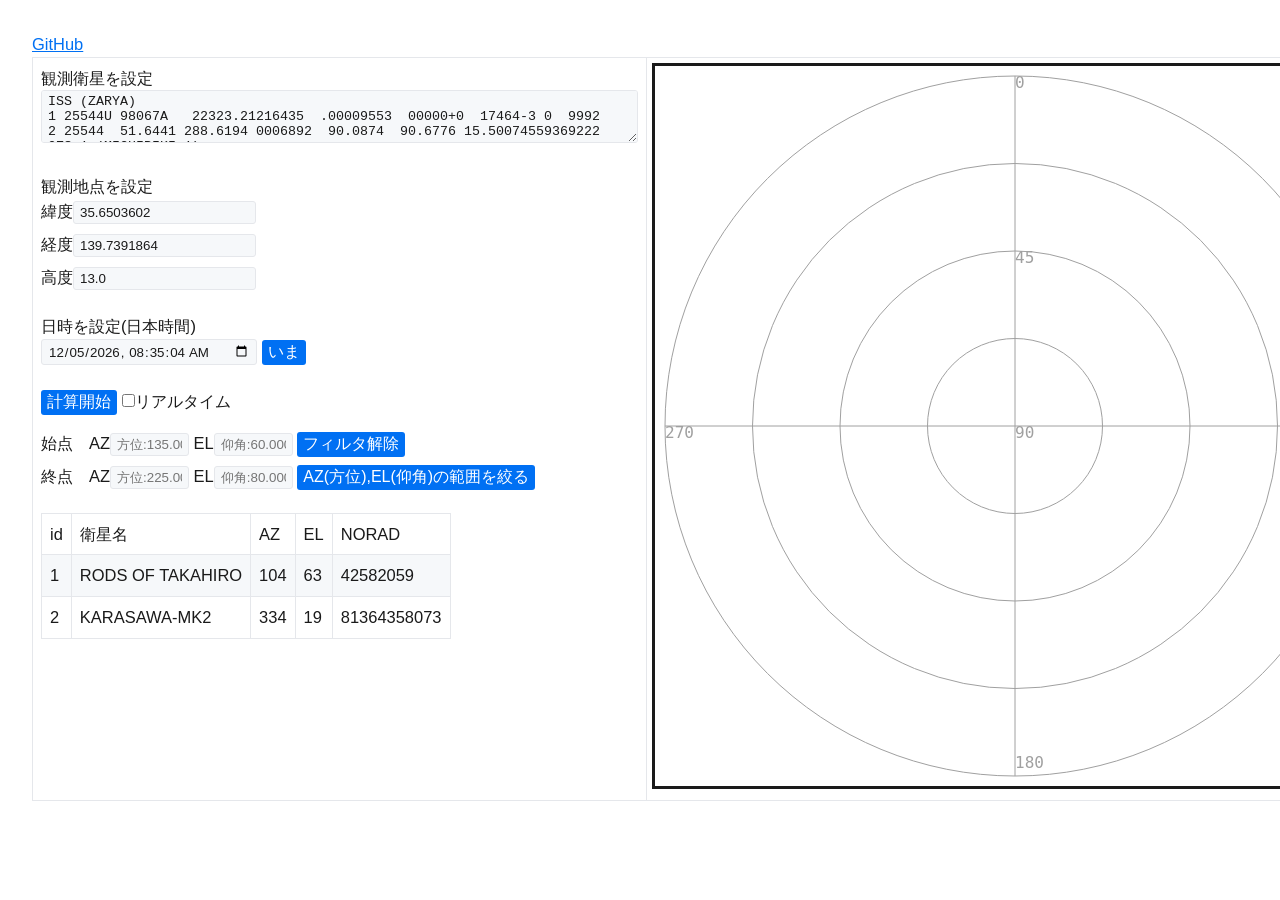
<file: index.html>
<!DOCTYPE html>
<html>
<head>
 <meta charset="utf-8">
 <meta name="viewport" content="width=device-width">

 <script src="orb.v2.js"></script>


 <title>Visible Sat Drawing</title>

<link rel="stylesheet" href="new.css">


</head>

<body onScroll="anko.style.height=window.scrollY+'px';">
<a href="https://github.com/SUGAWA-Seimei/visible_sat_drawing">GitHub</a>
<table width=100%>
<tr><td  style="vertical-align: top;">
<p>観測衛星を設定<br>
<textarea type="text" id="inputFormTLE" name="inputFormTLE" placeholder="TLE" cols=71 rows=3>ISS (ZARYA)             
1 25544U 98067A   22323.21216435  .00009553  00000+0  17464-3 0  9992
2 25544  51.6441 288.6194 0006892  90.0874  90.6776 15.50074559369222
QZS-1 (MICHIBIKI-1)     
1 37158U 10045A   22325.79895323 -.00000035  00000+0  00000+0 0  9991
2 37158  42.5012 131.2182 0751114 270.3296  84.7797  1.00269066 44646
QZS-2 (MICHIBIKI-2)     
1 42738U 17028A   22327.67927899 -.00000181  00000+0  00000+0 0  9994
2 42738  41.5111 261.9150 0762258 269.1648 275.1631  1.00292476 20096
QZS-3 (MICHIBIKI-3)     
1 42917U 17048A   22328.13035583 -.00000326  00000+0  00000+0 0  9998
2 42917   0.0599 154.1879 0001352  96.1642 346.6991  1.00274480 19321
QZS-4 (MICHIBIKI-4)     
1 42965U 17062A   22327.55605508 -.00000300  00000+0  00000+0 0  9994
2 42965  40.7285   0.0789 0750627 270.9519 129.5702  1.00262255 18769
QZS-1R                  
1 49336U 21096A   22327.66014052 -.00000189  00000+0  00000+0 0  9990
2 49336  34.7830  99.3342 0750353 270.6674  65.7678  1.00269286  3968
BSAT-4B                 
1 46112U 20056A   22322.53357223 -.00000333  00000+0  00000+0 0  9996
2 46112   0.0642 111.1824 0002335  70.7946 177.5438  1.00270697  8287
HIMAWARI-9              
1 41836U 16064A   22322.86852486 -.00000257  00000+0  00000+0 0  9990
2 41836   0.0207 135.5949 0000967 103.5794 272.1371  1.00268219 22095
WNISAT 1R               
1 42835U 17042L   22323.05415988  .00001256  00000+0  12831-3 0  9999
2 42835  97.4011 168.3702 0012286 202.2235 157.8454 14.92175641291161</textarea>
</p>

<p>観測地点を設定<br>
緯度<input type="text" id="inputFormLat" name="inputFormLat" placeholder="緯度:90.0000" value="35.6503602"><br>

経度<input type="text" id="inputFormLon" name="inputFormLon" placeholder="経度:180.0000" value="139.7391864"><br>

高度<input type="text" id="inputFormHgt" name="inputFormHgt" placeholder="高度:m" value="13.0"><br>

</p>

<p>日時を設定(日本時間)<br>

<input type="datetime-local" id="inputFormCenter" name="inputFormCenter" placeholder="時間:yyyy-mm-ddThh:mm:ss"  step="1">
<button type="button" onclick="set_time();">いま</button>
</p>

<p>
<button type="button" onclick="calcBtn()">計算開始</button> <input type="checkbox" id="realtime" name =realtime>リアルタイム
</p>

<p>
始点　AZ<input type="text" id="startAz" name="startAz" placeholder="方位:135.000" size=7>
EL<input type="text" id="startEl" name="startEl" placeholder="仰角:60.000" size=7>
<button type="button" onclick="clear_filter();">フィルタ解除</button><br>
終点　AZ<input type="text" id="stopAz" name="stopAz" placeholder="方位:225.000" size=7>
EL<input type="text" id="stopEl" name="stopEl" placeholder="仰角:80.000" size=7>
<button type="button" onclick="filter_az_el();">AZ(方位),EL(仰角)の範囲を絞る</button><br>
</p>

<table id="result_display">
<tr><td>id</td><td>衛星名</td><td>AZ</td><td>EL</td><td>NORAD</td></tr>
<tr><td>1</td><td>RODS OF TAKAHIRO</td><td>104</td><td>63</td><td>42582059</td></tr>
<tr><td>2</td><td>KARASAWA-MK2</td><td>334</td><td>19</td><td>81364358073</td></tr>
</table>
</td><td  style="vertical-align: top;">
<div id="anko"></div>
<canvas id="board" width="800" height="800" style="outline:solid;"></canvas>
</td></tr></table>


<script>
var satList = [];
var orbData = [[]];
var context;
var radius = 350;
var yohaku = 10;
var canvas_drag = false;

var sentaku_tle = -1;
var azel_filterling= false;

context = board.getContext('2d');
board.width = (radius + yohaku)*2;
board.height = (radius + yohaku)*2;
draw_result();
set_time();

board.onmousedown = function(event) { 

	xx = event.clientX - board.getBoundingClientRect().left;
	yy = event.clientY - board.getBoundingClientRect().top;

	tmp = Math.atan2(xx - radius - yohaku ,radius + yohaku - yy);
	if(tmp<0){tmp = tmp+2 * Math.PI;}
	startAz.value = Math.floor( tmp / Math.PI*180*1000)/1000;

	tmp = Math.sqrt((xx - radius - yohaku)*(xx - radius - yohaku)+(yy - radius - yohaku)*(yy - radius - yohaku));
	if(tmp>radius){tmp = radius;}
	startEl.value = Math.floor((radius-tmp)/radius*90*1000)/1000;

	function onMouseMove(event) {
		xx = event.clientX - board.getBoundingClientRect().left;
		yy = event.clientY - board.getBoundingClientRect().top;

		tmp = Math.atan2(xx - radius - yohaku ,radius + yohaku - yy);
		if(tmp<0){tmp = tmp+2 * Math.PI;}
		stopAz.value = Math.floor( tmp / Math.PI*180*1000)/1000;

		tmp = Math.sqrt((xx - radius - yohaku)*(xx - radius - yohaku)+(yy - radius - yohaku)*(yy - radius - yohaku));
		if(tmp>radius){tmp = radius;}
		stopEl.value = Math.floor((radius-tmp)/radius*90*1000)/1000;
		
		draw_result(true);
	}

	document.addEventListener('mousemove', onMouseMove);

	board.onmouseup = function() {
		document.removeEventListener('mousemove', onMouseMove);
	};

	board.onmouseleave = function() {
		document.removeEventListener('mousemove', onMouseMove);
	};
};

function set_time(){
	var date = new Date();
	date.setHours(date.getHours() + 9);
	//console.log(date.toISOString().slice(0,19));
	document.getElementById('inputFormCenter').value =date.toISOString().slice(0,19);
	//console.log(document.getElementById('inputFormCenter').value);
	//document.getElementById('inputFormCenter').value = date.getFullYear()+('0'+(date.getMonth() + 1)).slice(-2)+('0'+date.getDate()).slice(-2)+('0'+date.getHours()).slice(-2)+('0'+date.getMinutes()).slice(-2)+('0'+date.getSeconds()).slice(-2);
}

function filter_az_el(){

	if(satList.length==0) return false;

	azel_filterling =true;

	var startaz = Number(startAz.value);
	var startel = Number(startEl.value);
	var stopaz = Number(stopAz.value);
	var stopel = Number(stopEl.value);

	sentaku_tle = -1;

	startAz.value=startaz;
	startEl.value=startel;
	stopAz.value=stopaz;
	stopEl.value=stopel;

	if(startaz>stopaz){tmp = startaz;startaz = stopaz;stopaz = tmp;}
	if(startel>stopel){tmp = startel;startel = stopel;stopel = tmp;}

	if(startaz + 180 < stopaz){tmp = true;}
	else {tmp=false;}


	for(var i=0;i<satList.length;i++){
		if(satList[i].result && (startaz <= satList[i].az && satList[i].az <= stopaz)^tmp && startel <= satList[i].el && satList[i].el <= stopel){
			satList[i].showInList = true;
		}else{
			satList[i].showInList = false;
		}
	}

	draw_result();
	show_result();
}
function clear_filter(){

	if(satList.length==0) return false;

	azel_filterling =false;

	for(var i=0;i<satList.length;i++){
		if(satList[i].result){
			satList[i].showInList = true;
		}
	}

	draw_result();
	show_result();
}


function calcBtn(){

	satList = [];
	orbData = [];
	sentaku_tle = -1;

	let inputFormTLE = document.getElementById("inputFormTLE").value;
	let inputFormLat = document.getElementById("inputFormLat");
	let inputFormLon = document.getElementById("inputFormLon");
	let inputFormHgt = document.getElementById("inputFormHgt");
	let inputFormCenter = document.getElementById("inputFormCenter");

	let inLat = Number(inputFormLat.value);
	let inLon = Number(inputFormLon.value);
	let inHgt = Number(inputFormHgt.value);
	let inSrt = inputFormCenter.value;

	//方位、高度の計算
	var your_location = {
		"latitude": 35.6503602,
		"longitude": 139.7391864,
		"altitude": 0
	}

	your_location.latitude = inLat;
	your_location.longitude = inLon;
	your_location.altitude = inHgt;
	//console.log(your_location.latitude);
	//console.log(your_location.longitude);
	//console.log(your_location.altitude);

	//console.log("TLE: \n" +inputFormTLE);
	//console.log("Lat: " + inLat);
	//console.log("Lon: " + inLon);
	//console.log("Height: " + inHgt);
	//console.log("Start: " + inSrt);

	var date = new Date();

	//日付変換：JSTからUTCへ
	//yyyymmddhhmmssを全て秒へその後９時間（32,400秒）を引いて戻す


	var jyear = Number(inSrt.substr(0, 4));
	var jmonth = Number(inSrt.substr(5, 2));
	jmonth--;
	var jday = Number(inSrt.substr(8, 2));
	var jhour = Number(inSrt.substr(11, 2));
	var jmin = Number(inSrt.substr(14, 2));
	var jsec = Number(inSrt.substr(17));
	var jstCnt = new Date(jyear, jmonth, jday, jhour, jmin, jsec);
	jstSrt = new Date(jstCnt.getTime() - 150 * 1000);
	//console.log(jstSrt);


	var jstStp = new Date(jstSrt.getTime() + 300 * 1000);
	//console.log(jstStp);


	var diff = jstStp.getTime() - jstSrt.getTime();
	var diffSecond = diff / 1000;
	//console.log(diffSecond);
	let defaultSatName;

	let tle1st;
	let tle2nd;

	var tle_length = 165;
	let tle_count = Math.floor(inputFormTLE.length / tle_length);

	var orbcalcresultValue = "";
	for (var i = 0; i < tle_count; i++) {

		var ii = i * (tle_length);

		satList[i] = {
			id: i,
			satName: "",
			az: 0,
			el: 90,
			norad: 11111,
			result: false,
			showInList: false,
			start: -1,
			stop: diffSecond
		};

		satList[i].satName = inputFormTLE.substring(ii, ii + 24).replace(/ /g, "");

		tle1st = inputFormTLE.substring(ii + 25, ii + 95);
		tle2nd = inputFormTLE.substring(ii + 95, ii + 164);

		if(tle1st.substr( 0, 2 )!="1 " || tle2nd.substr( 0, 2 )!="2 "){
			alert("" + i + "番目のTLE("+(i*3)+"行目？)がおかしいので中断します。");
			return false;
		}


		satList[i].norad = Number(tle1st.substring(2, 7));


		//console.log("1st_line: " + tle1st);
		//console.log("2nd_line: " + tle2nd);

		//ここからorb2jsを使用した衛星位置計算///////////////////////////////////////

		//二行軌道要素から人工衛星の位置
		var tle = {
			first_line: "1 25544U 98067A   15012.59173611  .00014829  00000-0  23845-3 0  7179",
			second_line: "2 25544 051.6466 140.7335 0006107 243.2909 291.5211 15.53213268923827"
		} 
		tle.first_line = tle1st;
		tle.second_line = tle2nd;

		var satellite = new Orb.SGP4(tle);
		var xyz = satellite.xyz(jstSrt); // equatorial rectangular coordinates (x, y, z ,xdot, ydot, zdot)
		var latlng = satellite.latlng(jstSrt); // geographic spherical coordinates(latitude, longitude, altitude, velocity)


		var observe_satellite = new Orb.Observation({
			"observer": your_location,
			"target": satellite
		});
		var horizontal = observe_satellite.azel(jstSrt); // horizontal coordinates(azimuth, elevation)
		var azimuth = horizontal.azimuth;
		var elevation = horizontal.elevation;
		var distance = horizontal.distance;
		//console.log(azimuth);
		//console.log(elevation);
		//console.log(distance);


		//5分間の衛星位置をリストアップ
		orbData[i] = [];
		ii = 0;
		t_cnt = diffSecond / 2;
		ref_el = -1;
		for (var ts = 0; ts <= diffSecond; ts += 5) {
			var dateLoop = new Date(jstSrt);
			dateLoop.setSeconds(dateLoop.getSeconds() + ts);
			//var xyzLoop = satellite.xyz(dateLoop); 
			//var latlngLoop = satellite.latlng(dateLoop);

			var horizontalLoop = observe_satellite.azel(dateLoop);
			var azimuthLoop = horizontalLoop.azimuth;
			var elevationLoop = horizontalLoop.elevation;
			//var distanceLoop = horizontalLoop.distance;

			if (ts <= t_cnt && ref_el < 0 && 0 <= elevationLoop) {
				satList[i].start = ii;
			}
			if (ts == t_cnt) {
				satList[i].az = Math.floor(azimuthLoop * 1000) / 1000;
				satList[i].el = Math.floor(elevationLoop * 1000) / 1000;
				if (elevationLoop > 0){
					satList[i].result = true;
					satList[i].showInList = true;
				}
			}
			if (ts >= t_cnt && elevationLoop >= 0 && satList[i].stop + 2 > ii) {
				satList[i].stop = ii;
			}
			orbData[i][ii] = {
				az: azimuthLoop,
				el: elevationLoop
			}
		
			ii++;
			ref_el = elevationLoop;
		};
		if (satList[i].start == satList[i].stop){satList[i].result = false;satList[i].showInList = false;}
	
	}
	
	if(azel_filterling){
		filter_az_el();
	}else{
		draw_result();
	}
	show_result();

if(realtime.checked){setTimeout(function(){set_time();calcBtn();},1000);}
}


function draw_selection(){

	var startaz = Number(startAz.value);
	var startel = Number(startEl.value);
	var stopaz = Number(stopAz.value);
	var stopel = Number(stopEl.value);
	var tmp;

	if(startaz == startAz.value && startel == startEl.value && stopaz == stopAz.value && stopel == stopEl.value){
		
		if(startaz + 180 < stopaz){tmp = true;}
		else if(startaz < stopaz){tmp=false;}
		else if(startaz - 180 < stopaz){tmp=true;}
		else {tmp = false;}
		
		context.fillStyle = "rgb(200,255,200)";
		context.beginPath();
		context.arc(yohaku + radius, yohaku + radius, radius * (90-startel)/90,(startaz-90)/180 * Math.PI, (stopaz-90)/180 * Math.PI,tmp);
		
		//context.lineTo( stopaz/180 * Math.PI);
		context.arc(yohaku + radius, yohaku + radius, radius * (90-stopel)/90,(stopaz-90)/180 * Math.PI,(startaz-90)/180 * Math.PI,!tmp);
		context.closePath();
		context.fill();		
	};	

}

function draw_result(sele = false) {
	//背景をきれいに
	context.fillStyle = "hsl(50,100%,100%)";
	context.fillRect(0, 0, board.width, board.height);

	//選択範囲
	if(azel_filterling || sele){draw_selection();}

	//等仰角線の丸
	context.strokeStyle = "rgb(160,160,160)";
	context.beginPath();
	context.arc(yohaku + radius, yohaku + radius, radius, 0, 2 * Math.PI);
	context.stroke();
	context.beginPath();
	context.arc(yohaku + radius, yohaku + radius, radius * 3 / 4, 0, 2 * Math.PI);
	context.stroke();
	context.beginPath();
	context.arc(yohaku + radius, yohaku + radius, radius * 2 / 4, 0, 2 * Math.PI);
	context.stroke();
	context.beginPath();
	context.arc(yohaku + radius, yohaku + radius, radius * 1 / 4, 0, 2 * Math.PI);
	context.stroke();

	//十字
	context.beginPath();
	context.moveTo(yohaku + 0, yohaku + radius);
	context.lineTo(yohaku + radius * 2, yohaku + radius);
	context.stroke();
	context.beginPath();
	context.moveTo(yohaku + radius, yohaku + 0);
	context.lineTo(yohaku + radius, yohaku + radius * 2);
	context.stroke();

	//方位や仰角のラベル
	context.fillStyle = "rgb(160,160,160)";
	context.textBaseline = "top";
	context.font = "16px monospace";
	context.fillText(0, yohaku + radius, yohaku + 0);
	context.fillText(45, yohaku + radius, yohaku + radius / 2);
	context.fillText(90, yohaku + radius, yohaku + radius);
	context.fillText(90, yohaku + radius * 2 - 20, yohaku + radius);
	context.fillText(180, yohaku + radius, yohaku + radius * 2 - 20);
	context.fillText(270, yohaku +0, yohaku + radius);

	

	var t_cnt= Math.floor(orbData[0].length/2);
	for (var i = 0; i < satList.length; i++) {
		if (satList[i].result) {
			dr = orbData[satList[i].id];
			context.strokeStyle = "rgb(0,0,255)";
			context.lineWidth = 1;
			context.beginPath();
			context.moveTo(yohaku + radius * (1 + Math.sin(dr[satList[i].start].az / 180 * Math.PI) * (90 - dr[satList[i].start].el) / 90),yohaku +  radius * (1 - Math.cos(dr[satList[i].start].az / 180 * Math.PI) * (90 - dr[satList[i].start].el) / 90));

			for (var ii = satList[i].start + 1; ii <= satList[i].stop; ii++) {
				context.lineTo(yohaku +radius * (1 + Math.sin(dr[ii].az / 180 * Math.PI) * (90 - dr[ii].el) / 90), yohaku + radius * (1 - Math.cos(dr[ii].az / 180 * Math.PI) * (90 - dr[ii].el) / 90));
			}

			context.stroke();
			context.beginPath();
			context.arc(yohaku + radius * (1 + Math.sin(dr[t_cnt].az / 180 * Math.PI) * (90 - dr[t_cnt].el) / 90), yohaku + radius * (1 - Math.cos(dr[t_cnt].az / 180 * Math.PI) * (90 - dr[t_cnt].el) / 90), 2, 0, 2 * Math.PI);
			context.stroke();
		}
	}

	if (0 <= sentaku_tle && orbData.length) {
		i = sentaku_tle;
		if (satList[i].result) {
			dr = orbData[satList[i].id];
			context.strokeStyle = "rgb(255,0,0)";
			context.lineWidth = 1;
			context.beginPath();
			context.moveTo(yohaku + radius * (1 + Math.sin(dr[satList[i].start].az / 180 * Math.PI) * (90 - dr[satList[i].start].el) / 90),yohaku +  radius * (1 - Math.cos(dr[satList[i].start].az / 180 * Math.PI) * (90 - dr[satList[i].start].el) / 90));

			for (var ii = satList[i].start + 1; ii <= satList[i].stop; ii++) {
				context.lineTo(yohaku + radius * (1 + Math.sin(dr[ii].az / 180 * Math.PI) * (90 - dr[ii].el) / 90), yohaku + radius * (1 - Math.cos(dr[ii].az / 180 * Math.PI) * (90 - dr[ii].el) / 90));
			}

			context.stroke();
			context.beginPath();
			context.arc(yohaku + radius * (1 + Math.sin(dr[t_cnt].az / 180 * Math.PI) * (90 - dr[t_cnt].el) / 90), yohaku + radius * (1 - Math.cos(dr[t_cnt].az / 180 * Math.PI) * (90 - dr[t_cnt].el) / 90), 2, 0, 2 * Math.PI);
			context.stroke();
		}
	}
}

function show_result(){
	result_display.innerHTML =""
	var roo = result_display.insertRow();
	c = roo.insertCell();
	c.innerHTML = "id　<a onClick='sat_sort(1,0);' href='#'>↑</a> <a onClick='sat_sort(1,1);' href='#'>↓</a>";
	c = roo.insertCell();
	c.innerHTML = "衛星名　<a onClick='sat_sort(2,0);' href='#1'>↑</a> <a onClick='sat_sort(2,1);' href='#'>↓</a>";
	c = roo.insertCell();
	c.innerHTML = "AZ　<a onClick='sat_sort(3,0);' href='#'>↑</a> <a onClick='sat_sort(3,1);' href='#'>↓</a>";
	c = roo.insertCell();
	c.innerHTML = "EL　<a onClick='sat_sort(4,0);' href='#'>↑</a> <a onClick='sat_sort(4,1);' href='#'>↓</a>";
	c = roo.insertCell();
	c.innerHTML = "NORAD ID　<a onClick='sat_sort(5,0);' href='#'>↑</a> <a onClick='sat_sort(5,1);' href='#'>↓</a>";

	for(var i = 0;i<satList.length;i++){
		if(satList[i].showInList){
			roo = result_display.insertRow();
			c = roo.insertCell();
			c.innerHTML = satList[i].id;
			if(sentaku_tle==i){c.style.outline = "solid";}
			c = roo.insertCell();
			c.innerHTML = satList[i].satName;
			c = roo.insertCell();
			c.innerHTML = satList[i].az;
			c = roo.insertCell();
			c.innerHTML = satList[i].el;
			c = roo.insertCell();
			c.innerHTML = satList[i].norad
			roo.onclick = addon_cast(i);
		}
	}
}

function addon_cast(a){
	return function(){
		if(sentaku_tle==a){
			sentaku_tle=-1;
		}else{
			sentaku_tle=a;
		};
		show_result();
		draw_result();
	}
}

function sat_sort(type,ud){


	if(type==1){
		satList.sort((a,b)=>{return a.id-b.id;});
	}
	if(type==2){
		satList.sort((a,b)=>{if(a.satName < b.satName){return -1;}else if(a.name > b.name){return 1}else{return 0;}});
	}
	if(type==3){
		satList.sort((a,b)=>{return a.az-b.az;});
	}
	if(type==4){
		satList.sort((a,b)=>{return a.el-b.el;});
	}
	if(type==5){
		satList.sort((a,b)=>{return a.norad-b.norad;});
	}
	
	if(ud==1){satList.reverse();}
	show_result();
}

</script>



</body>
</html>
</file>
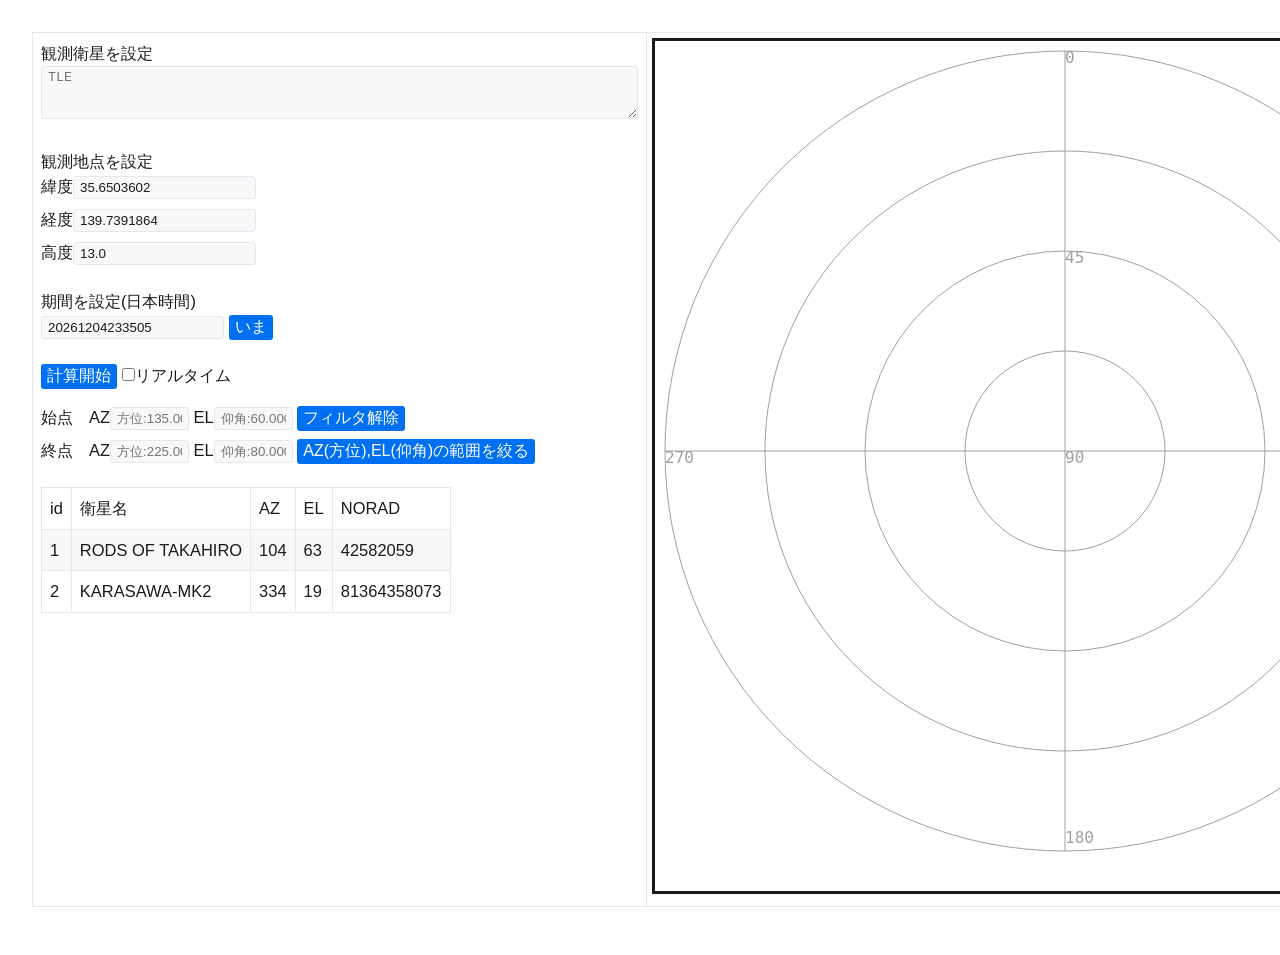
<file: visible_sat_drawing.html>
<!DOCTYPE html>
<html>
<head>
 <meta charset="utf-8">
 <meta name="viewport" content="width=device-width">

 <script src="orb.v2.js"></script>


 <title>自分の位置からのAZ,ELを描画</title>

<link rel="stylesheet" href="new.css">


</head>

<body onScroll="anko.style.height=window.scrollY+'px';">
<table width=100%>
<tr><td  style="vertical-align: top;">
<p>観測衛星を設定<br>
<textarea type="text" id="inputFormTLE" name="inputFormTLE" placeholder="TLE" cols=71 rows=3></textarea>
</p>

<p>観測地点を設定<br>
緯度<input type="text" id="inputFormLat" name="inputFormLat" placeholder="緯度:90.0000" value="35.6503602"><br>

経度<input type="text" id="inputFormLon" name="inputFormLon" placeholder="経度:180.0000" value="139.7391864"><br>

高度<input type="text" id="inputFormHgt" name="inputFormHgt" placeholder="高度:m" value="13.0"><br>

</p>

<p>期間を設定(日本時間)<br>

<input type="text" id="inputFormStart" name="inputFormStart" placeholder="時間:yyyymmddhhmmss">
<button type="button" onclick="set_time();">いま</button>
</p>

<p>
<button type="button" onclick="calcBtn()">計算開始</button> <input type="checkbox" id="realtime" name =realtime>リアルタイム
</p>

<p>
始点　AZ<input type="text" id="startAz" name="startAz" placeholder="方位:135.000" size=7>
EL<input type="text" id="startEl" name="startEl" placeholder="仰角:60.000" size=7>
<button type="button" onclick="clear_filter();">フィルタ解除</button><br>
終点　AZ<input type="text" id="stopAz" name="stopAz" placeholder="方位:225.000" size=7>
EL<input type="text" id="stopEl" name="stopEl" placeholder="仰角:80.000" size=7>
<button type="button" onclick="filter_az_el();">AZ(方位),EL(仰角)の範囲を絞る</button><br>
</p>

<table id="result_display">
<tr><td>id</td><td>衛星名</td><td>AZ</td><td>EL</td><td>NORAD</td></tr>
<tr><td>1</td><td>RODS OF TAKAHIRO</td><td>104</td><td>63</td><td>42582059</td></tr>
<tr><td>2</td><td>KARASAWA-MK2</td><td>334</td><td>19</td><td>81364358073</td></tr>
</table>
</td><td  style="vertical-align: top;">
<div id="anko"></div>
<canvas id="board" width="800" height="800" style="outline:solid;"></canvas>
</td></tr></table>


<script>
var satList = [];
var orbData = [[]];
var context;
var radius = 400;
var yohaku = 10;
var canvas_drag = false;

var sentaku_tle = -1;
var azel_filterling= false;

context = board.getContext('2d');
board.width = (radius + yohaku)*2;
board.height = (radius + yohaku)*2 + 30;
draw_result();
set_time();

board.onmousedown = function(event) { 

	xx = event.clientX - board.getBoundingClientRect().left;
	yy = event.clientY - board.getBoundingClientRect().top;

	tmp = Math.atan2(xx - radius - yohaku ,radius + yohaku - yy);
	if(tmp<0){tmp = tmp+2 * Math.PI;}
	startAz.value = Math.floor( tmp / Math.PI*180*1000)/1000;

	tmp = Math.sqrt((xx - radius - yohaku)*(xx - radius - yohaku)+(yy - radius - yohaku)*(yy - radius - yohaku));
	if(tmp>radius){tmp = radius;}
	startEl.value = Math.floor((radius-tmp)/radius*90*1000)/1000;

	function onMouseMove(event) {
		xx = event.clientX - board.getBoundingClientRect().left;
		yy = event.clientY - board.getBoundingClientRect().top;

		tmp = Math.atan2(xx - radius - yohaku ,radius + yohaku - yy);
		if(tmp<0){tmp = tmp+2 * Math.PI;}
		stopAz.value = Math.floor( tmp / Math.PI*180*1000)/1000;

		tmp = Math.sqrt((xx - radius - yohaku)*(xx - radius - yohaku)+(yy - radius - yohaku)*(yy - radius - yohaku));
		if(tmp>radius){tmp = radius;}
		stopEl.value = Math.floor((radius-tmp)/radius*90*1000)/1000;
		
		draw_result(true);
	}

	document.addEventListener('mousemove', onMouseMove);

	board.onmouseup = function() {
		document.removeEventListener('mousemove', onMouseMove);
	};

	board.onmouseleave = function() {
		document.removeEventListener('mousemove', onMouseMove);
	};
};

function set_time(){
	var date = new Date();
	document.getElementById('inputFormStart').value = date.getFullYear()+('0'+(date.getMonth() + 1)).slice(-2)+('0'+date.getDate()).slice(-2)+('0'+date.getHours()).slice(-2)+('0'+date.getMinutes()).slice(-2)+('0'+date.getSeconds()).slice(-2);
}

function filter_az_el(){

	if(satList.length==0) return false;

	azel_filterling =true;

	var startaz = Number(startAz.value);
	var startel = Number(startEl.value);
	var stopaz = Number(stopAz.value);
	var stopel = Number(stopEl.value);

	sentaku_tle = -1;

	startAz.value=startaz;
	startEl.value=startel;
	stopAz.value=stopaz;
	stopEl.value=stopel;

	if(startaz>stopaz){tmp = startaz;startaz = stopaz;stopaz = tmp;}
	if(startel>stopel){tmp = startel;startel = stopel;stopel = tmp;}

	if(startaz + 180 < stopaz){tmp = true;}
	else {tmp=false;}


	for(var i=0;i<satList.length;i++){
		if(satList[i].result && (startaz <= satList[i].az && satList[i].az <= stopaz)^tmp && startel <= satList[i].el && satList[i].el <= stopel){
			satList[i].showInList = true;
		}else{
			satList[i].showInList = false;
		}
	}

	draw_result();
	show_result();
}
function clear_filter(){

	if(satList.length==0) return false;

	azel_filterling =false;

	for(var i=0;i<satList.length;i++){
		if(satList[i].result){
			satList[i].showInList = true;
		}
	}

	draw_result();
	show_result();
}


function calcBtn() {
	satList = [];
	orbData = [];
	sentaku_tle = -1;

	let inputFormTLE = document.getElementById("inputFormTLE").value;
	let inputFormLat = document.getElementById("inputFormLat");
	let inputFormLon = document.getElementById("inputFormLon");
	let inputFormHgt = document.getElementById("inputFormHgt");
	let inputFormStart = document.getElementById("inputFormStart");

	let inLat = Number(inputFormLat.value);
	let inLon = Number(inputFormLon.value);
	let inHgt = Number(inputFormHgt.value);
	let inSrt = inputFormStart.value;

	//方位、高度の計算
	var your_location = {
		"latitude": 35.6503602,
		"longitude": 139.7391864,
		"altitude": 0
	}

	your_location.latitude = inLat;
	your_location.longitude = inLon;
	your_location.altitude = inHgt;
	//console.log(your_location.latitude);
	//console.log(your_location.longitude);
	//console.log(your_location.altitude);

	//console.log("TLE: \n" +inputFormTLE);
	//console.log("Lat: " + inLat);
	//console.log("Lon: " + inLon);
	//console.log("Height: " + inHgt);
	//console.log("Start: " + inSrt);

	var date = new Date();

	//日付変換：JSTからUTCへ
	//yyyymmddhhmmssを全て秒へその後９時間（32,400秒）を引いて戻す


	var jyear = Number(inSrt.substr(0, 4));
	var jmonth = Number(inSrt.substr(4, 2));
	jmonth--;
	var jday = Number(inSrt.substr(6, 2));
	var jhour = Number(inSrt.substr(8, 2));
	var jmin = Number(inSrt.substr(10, 2));
	var jsec = Number(inSrt.substr(12));
	var jstCnt = new Date(jyear, jmonth, jday, jhour, jmin, jsec);
	jstSrt = new Date(jstCnt.getTime() - 150 * 1000);
	//console.log(jstSrt);


	var jstStp = new Date(jstSrt.getTime() + 300 * 1000);
	//console.log(jstStp);


	var diff = jstStp.getTime() - jstSrt.getTime();
	var diffSecond = diff / 1000;
	//console.log(diffSecond);
	let defaultSatName;

	let tle1st;
	let tle2nd;

	var tle_length = 165;
	let tle_count = Math.floor(inputFormTLE.length / tle_length);

	var orbcalcresultValue = "";
	for (var i = 0; i < tle_count; i++) {

		var ii = i * (tle_length);

		satList[i] = {
			id: i,
			satName: "",
			az: 0,
			el: 90,
			norad: 11111,
			result: false,
			showInList: false,
			start: -1,
			stop: diffSecond
		};

		satList[i].satName = inputFormTLE.substring(ii, ii + 24).replace(/ /g, "");

		tle1st = inputFormTLE.substring(ii + 25, ii + 95);
		tle2nd = inputFormTLE.substring(ii + 95, ii + 164);

		if(tle1st.substr( 0, 2 )!="1 " || tle2nd.substr( 0, 2 )!="2 "){
			alert("" + i + "番目のTLE("+(i*3)+"行目？)がおかしいので中断します。");
			return false;
		}


		satList[i].norad = Number(tle1st.substring(2, 7));


		//console.log("1st_line: " + tle1st);
		//console.log("2nd_line: " + tle2nd);

		//ここからorb2jsを使用した衛星位置計算///////////////////////////////////////

		//二行軌道要素から人工衛星の位置
		var tle = {
			first_line: "1 25544U 98067A   15012.59173611  .00014829  00000-0  23845-3 0  7179",
			second_line: "2 25544 051.6466 140.7335 0006107 243.2909 291.5211 15.53213268923827"
		} 
		tle.first_line = tle1st;
		tle.second_line = tle2nd;

		var satellite = new Orb.SGP4(tle);
		var xyz = satellite.xyz(jstSrt); // equatorial rectangular coordinates (x, y, z ,xdot, ydot, zdot)
		var latlng = satellite.latlng(jstSrt); // geographic spherical coordinates(latitude, longitude, altitude, velocity)


		var observe_satellite = new Orb.Observation({
			"observer": your_location,
			"target": satellite
		});
		var horizontal = observe_satellite.azel(jstSrt); // horizontal coordinates(azimuth, elevation)
		var azimuth = horizontal.azimuth;
		var elevation = horizontal.elevation;
		var distance = horizontal.distance;
		//console.log(azimuth);
		//console.log(elevation);
		//console.log(distance);


		//5分間の衛星位置をリストアップ
		orbData[i] = [];
		ii = 0;
		t_cnt = diffSecond / 2;
		ref_el = -1;
		for (var ts = 0; ts <= diffSecond; ts += 5) {
			var dateLoop = new Date(jstSrt);
			dateLoop.setSeconds(dateLoop.getSeconds() + ts);
			//var xyzLoop = satellite.xyz(dateLoop); 
			//var latlngLoop = satellite.latlng(dateLoop);

			var horizontalLoop = observe_satellite.azel(dateLoop);
			var azimuthLoop = horizontalLoop.azimuth;
			var elevationLoop = horizontalLoop.elevation;
			//var distanceLoop = horizontalLoop.distance;

			if (ts <= t_cnt && ref_el < 0 && 0 <= elevationLoop) {
				satList[i].start = ii;
			}
			if (ts == t_cnt) {
				satList[i].az = Math.floor(azimuthLoop * 1000) / 1000;
				satList[i].el = Math.floor(elevationLoop * 1000) / 1000;
				if (elevationLoop > 0){
					satList[i].result = true;
					satList[i].showInList = true;
				}
			}
			if (ts >= t_cnt && elevationLoop >= 0 && satList[i].stop + 2 > ii) {
				satList[i].stop = ii;
			}
			orbData[i][ii] = {
				az: azimuthLoop,
				el: elevationLoop
			}
		
			ii++;
			ref_el = elevationLoop;
		};
		if (satList[i].start == satList[i].stop){satList[i].result = false;satList[i].showInList = false;}
	
	}
	
	if(azel_filterling){
		filter_az_el();
	}else{
		draw_result();
	}
	show_result();

if(realtime.checked){setTimeout(function(){set_time();calcBtn();},1000);}
}


function draw_selection(){

	var startaz = Number(startAz.value);
	var startel = Number(startEl.value);
	var stopaz = Number(stopAz.value);
	var stopel = Number(stopEl.value);
	var tmp;

	if(startaz == startAz.value && startel == startEl.value && stopaz == stopAz.value && stopel == stopEl.value){
		
		if(startaz + 180 < stopaz){tmp = true;}
		else if(startaz < stopaz){tmp=false;}
		else if(startaz - 180 < stopaz){tmp=true;}
		else {tmp = false;}
		
		context.fillStyle = "rgb(200,255,200)";
		context.beginPath();
		context.arc(yohaku + radius, yohaku + radius, radius * (90-startel)/90,(startaz-90)/180 * Math.PI, (stopaz-90)/180 * Math.PI,tmp);
		
		//context.lineTo( stopaz/180 * Math.PI);
		context.arc(yohaku + radius, yohaku + radius, radius * (90-stopel)/90,(stopaz-90)/180 * Math.PI,(startaz-90)/180 * Math.PI,!tmp);
		context.closePath();
		context.fill();		
	};	

}

function draw_result(sele = false) {
	//背景をきれいに
	context.fillStyle = "hsl(50,100%,100%)";
	context.fillRect(0, 0, board.width, board.height);

	//選択範囲
	if(azel_filterling || sele){draw_selection();}

	//等仰角線の丸
	context.strokeStyle = "rgb(160,160,160)";
	context.beginPath();
	context.arc(yohaku + radius, yohaku + radius, radius, 0, 2 * Math.PI);
	context.stroke();
	context.beginPath();
	context.arc(yohaku + radius, yohaku + radius, radius * 3 / 4, 0, 2 * Math.PI);
	context.stroke();
	context.beginPath();
	context.arc(yohaku + radius, yohaku + radius, radius * 2 / 4, 0, 2 * Math.PI);
	context.stroke();
	context.beginPath();
	context.arc(yohaku + radius, yohaku + radius, radius * 1 / 4, 0, 2 * Math.PI);
	context.stroke();

	//十字
	context.beginPath();
	context.moveTo(yohaku + 0, yohaku + radius);
	context.lineTo(yohaku + radius * 2, yohaku + radius);
	context.stroke();
	context.beginPath();
	context.moveTo(yohaku + radius, yohaku + 0);
	context.lineTo(yohaku + radius, yohaku + radius * 2);
	context.stroke();

	//方位や仰角のラベル
	context.fillStyle = "rgb(160,160,160)";
	context.textBaseline = "top";
	context.font = "16px monospace";
	context.fillText(0, yohaku + radius, yohaku + 0);
	context.fillText(45, yohaku + radius, yohaku + radius / 2);
	context.fillText(90, yohaku + radius, yohaku + radius);
	context.fillText(90, yohaku + radius * 2 - 20, yohaku + radius);
	context.fillText(180, yohaku + radius, yohaku + radius * 2 - 20);
	context.fillText(270, yohaku +0, yohaku + radius);

	

	var t_cnt= Math.floor(orbData[0].length/2);
	for (var i = 0; i < satList.length; i++) {
		if (satList[i].result) {
			dr = orbData[satList[i].id];
			context.strokeStyle = "rgb(0,0,255)";
			context.lineWidth = 1;
			context.beginPath();
			context.moveTo(yohaku + radius * (1 + Math.sin(dr[satList[i].start].az / 180 * Math.PI) * (90 - dr[satList[i].start].el) / 90),yohaku +  radius * (1 - Math.cos(dr[satList[i].start].az / 180 * Math.PI) * (90 - dr[satList[i].start].el) / 90));

			for (var ii = satList[i].start + 1; ii <= satList[i].stop; ii++) {
				context.lineTo(yohaku +radius * (1 + Math.sin(dr[ii].az / 180 * Math.PI) * (90 - dr[ii].el) / 90), yohaku + radius * (1 - Math.cos(dr[ii].az / 180 * Math.PI) * (90 - dr[ii].el) / 90));
			}

			context.stroke();
			context.beginPath();
			context.arc(yohaku + radius * (1 + Math.sin(dr[t_cnt].az / 180 * Math.PI) * (90 - dr[t_cnt].el) / 90), yohaku + radius * (1 - Math.cos(dr[t_cnt].az / 180 * Math.PI) * (90 - dr[t_cnt].el) / 90), 2, 0, 2 * Math.PI);
			context.stroke();
		}
	}

	if (0 <= sentaku_tle && orbData.length) {
		i = sentaku_tle;
		if (satList[i].result) {
			dr = orbData[satList[i].id];
			context.strokeStyle = "rgb(255,0,0)";
			context.lineWidth = 1;
			context.beginPath();
			context.moveTo(yohaku + radius * (1 + Math.sin(dr[satList[i].start].az / 180 * Math.PI) * (90 - dr[satList[i].start].el) / 90),yohaku +  radius * (1 - Math.cos(dr[satList[i].start].az / 180 * Math.PI) * (90 - dr[satList[i].start].el) / 90));

			for (var ii = satList[i].start + 1; ii <= satList[i].stop; ii++) {
				context.lineTo(yohaku + radius * (1 + Math.sin(dr[ii].az / 180 * Math.PI) * (90 - dr[ii].el) / 90), yohaku + radius * (1 - Math.cos(dr[ii].az / 180 * Math.PI) * (90 - dr[ii].el) / 90));
			}

			context.stroke();
			context.beginPath();
			context.arc(yohaku + radius * (1 + Math.sin(dr[t_cnt].az / 180 * Math.PI) * (90 - dr[t_cnt].el) / 90), yohaku + radius * (1 - Math.cos(dr[t_cnt].az / 180 * Math.PI) * (90 - dr[t_cnt].el) / 90), 2, 0, 2 * Math.PI);
			context.stroke();
		}
	}
}

function show_result(){
	result_display.innerHTML =""
	var roo = result_display.insertRow();
	c = roo.insertCell();
	c.innerHTML = "id　<a onClick='sat_sort(1,0);' href='#'>↑</a> <a onClick='sat_sort(1,1);' href='#'>↓</a>";
	c = roo.insertCell();
	c.innerHTML = "衛星名　<a onClick='sat_sort(2,0);' href='#1'>↑</a> <a onClick='sat_sort(2,1);' href='#'>↓</a>";
	c = roo.insertCell();
	c.innerHTML = "AZ　<a onClick='sat_sort(3,0);' href='#'>↑</a> <a onClick='sat_sort(3,1);' href='#'>↓</a>";
	c = roo.insertCell();
	c.innerHTML = "EL　<a onClick='sat_sort(4,0);' href='#'>↑</a> <a onClick='sat_sort(4,1);' href='#'>↓</a>";
	c = roo.insertCell();
	c.innerHTML = "NORAD ID　<a onClick='sat_sort(5,0);' href='#'>↑</a> <a onClick='sat_sort(5,1);' href='#'>↓</a>";

	for(var i = 0;i<satList.length;i++){
		if(satList[i].showInList){
			roo = result_display.insertRow();
			c = roo.insertCell();
			c.innerHTML = satList[i].id;
			if(sentaku_tle==i){c.style.outline = "solid";}
			c = roo.insertCell();
			c.innerHTML = satList[i].satName;
			c = roo.insertCell();
			c.innerHTML = satList[i].az;
			c = roo.insertCell();
			c.innerHTML = satList[i].el;
			c = roo.insertCell();
			c.innerHTML = satList[i].norad
			roo.onclick = addon_cast(i);
		}
	}
}

function addon_cast(a){
	return function(){
		if(sentaku_tle==a){
			sentaku_tle=-1;
		}else{
			sentaku_tle=a;
		};
		show_result();
		draw_result();
	}
}

function sat_sort(type,ud){


	if(type==1){
		satList.sort((a,b)=>{return a.id-b.id;});
	}
	if(type==2){
		satList.sort((a,b)=>{if(a.satName < b.satName){return -1;}else if(a.name > b.name){return 1}else{return 0;}});
	}
	if(type==3){
		satList.sort((a,b)=>{return a.az-b.az;});
	}
	if(type==4){
		satList.sort((a,b)=>{return a.el-b.el;});
	}
	if(type==5){
		satList.sort((a,b)=>{return a.norad-b.norad;});
	}
	
	if(ud==1){satList.reverse();}
	show_result();
}

</script>



</body>
</html>
</file>
<file: new.css>
:root {
	--nc-font-sans: 'Inter', -apple-system, BlinkMacSystemFont, 'Segoe UI', Roboto, Oxygen, Ubuntu, Cantarell, 'Open Sans', 'Helvetica Neue', sans-serif, "Apple Color Emoji", "Segoe UI Emoji", "Segoe UI Symbol";
	--nc-font-mono: Consolas, monaco, 'Ubuntu Mono', 'Liberation Mono', 'Courier New', Courier, monospace;

	/* Light theme */
	--nc-tx-1: #000000;
	--nc-tx-2: #1A1A1A;
	--nc-bg-1: #FFFFFF;
	--nc-bg-2: #F6F8FA;
	--nc-bg-3: #E5E7EB;
	--nc-lk-1: #0070F3;
	--nc-lk-2: #0366D6;
	--nc-lk-tx: #FFFFFF;
	--nc-ac-1: #79FFE1;
	--nc-ac-tx: #0C4047;

	/* Dark theme */
	--nc-d-tx-1: #ffffff;
	--nc-d-tx-2: #eeeeee;
	--nc-d-bg-1: #000000;
	--nc-d-bg-2: #111111;
	--nc-d-bg-3: #222222;
	--nc-d-lk-1: #3291FF;
	--nc-d-lk-2: #0070F3;
	--nc-d-lk-tx: #FFFFFF;
	--nc-d-ac-1: #7928CA;
	--nc-d-ac-tx: #FFFFFF;
}

@media (prefers-color-scheme: dark) {
	:root {
		--nc-tx-1: var(--nc-d-tx-1);
		--nc-tx-2: var(--nc-d-tx-2);
		--nc-bg-1: var(--nc-d-bg-1);
		--nc-bg-2: var(--nc-d-bg-2);
		--nc-bg-3: var(--nc-d-bg-3);
		--nc-lk-1: var(--nc-d-lk-1);
		--nc-lk-2: var(--nc-d-lk-2);
		--nc-lk-tx: var(--nc--dlk-tx);
		--nc-ac-1: var(--nc-d-ac-1);
		--nc-ac-tx: var(--nc--dac-tx);
	}
}

* {
	/* Reset margins and padding */
	margin: 0;
	padding: 0;
}

address,
area,
article,
aside,
audio,
blockquote,
datalist,
details,
dl,
fieldset,
figure,
form,
input,
iframe,
img,
meter,
nav,
ol,
optgroup,
option,
output,
p,
pre,
progress,
ruby,
section,
table,
textarea,
ul,
video {
	/* Margins for most elements */
	margin-bottom: 1rem;
}

html,input,select,button {
	/* Set body font family and some finicky elements */
	font-family: var(--nc-font-sans);
}

body {
	/* Center body in page */
	margin: 0 auto;
	max-width: 100%;  /*default:750px;*/
	padding: 2rem;
	border-radius: 6px;
	overflow-x: hidden;
	word-break: break-word;
	overflow-wrap: break-word;
	background: var(--nc-bg-1);

	/* Main body text */
	color: var(--nc-tx-2);
	font-size: 1.03rem;
	line-height: 1.5;
}

::selection {
	/* Set background color for selected text */
	background: var(--nc-ac-1);
	color: var(--nc-ac-tx);
}

h1,h2,h3,h4,h5,h6 {
	line-height: 1;
	color: var(--nc-tx-1);
	padding-top: .875rem;
}

h1,
h2,
h3 {
	color: var(--nc-tx-1);
	padding-bottom: 2px;
	margin-bottom: 8px;
	border-bottom: 1px solid var(--nc-bg-2);
}

h4,
h5,
h6 {
	margin-bottom: .3rem;
}

h1 {
	font-size: 2.25rem;
}

h2 {
	font-size: 1.85rem;
}

h3 {
	font-size: 1.55rem;
}

h4 {
	font-size: 1.25rem;
}

h5 {
	font-size: 1rem;
}

h6 {
	font-size: .875rem;
}

a {
	color: var(--nc-lk-1);
}

a:hover {
	color: var(--nc-lk-2);
}

abbr:hover {
	/* Set the '?' cursor while hovering an abbreviation */
	cursor: help;
}

blockquote {
	padding: 1.5rem;
	background: var(--nc-bg-2);
	border-left: 5px solid var(--nc-bg-3);
}

abbr {
	cursor: help;
}

blockquote *:last-child {
	padding-bottom: 0;
	margin-bottom: 0;
}

header {
	background: var(--nc-bg-2);
	border-bottom: 1px solid var(--nc-bg-3);
	padding: 2rem 1.5rem;
	
	/* This sets the right and left margins to cancel out the body's margins. It's width is still the same, but the background stretches across the page's width. */

	margin: -2rem calc(0px - (50vw - 50%)) 2rem;

	/* Shorthand for:

	margin-top: -2rem;
	margin-bottom: 2rem;

	margin-left: calc(0px - (50vw - 50%));
	margin-right: calc(0px - (50vw - 50%)); */
	
	padding-left: calc(50vw - 50%);
	padding-right: calc(50vw - 50%);
}

header h1,
header h2,
header h3 {
	padding-bottom: 0;
	border-bottom: 0;
}

header > *:first-child {
	margin-top: 0;
	padding-top: 0;
}

header > *:last-child {
	margin-bottom: 0;
}

a button,
button,
input[type="submit"],
input[type="reset"],
input[type="button"] {
	font-size: 1rem;
	display: inline-block;
	padding: 2px 6px;
	text-align: center;
	text-decoration: none;
	white-space: nowrap;
	background: var(--nc-lk-1);
	color: var(--nc-lk-tx);
	border: 0;
	border-radius: 3px;
	box-sizing: border-box;
	cursor: pointer;
	color: var(--nc-lk-tx);
}

a button[disabled],
button[disabled],
input[type="submit"][disabled],
input[type="reset"][disabled],
input[type="button"][disabled] {
	cursor: default;
	opacity: .5;

	/* Set the [X] cursor while hovering a disabled link */
	cursor: not-allowed;
}

.button:focus,
.button:enabled:hover,
button:focus,
button:enabled:hover,
input[type="submit"]:focus,
input[type="submit"]:enabled:hover,
input[type="reset"]:focus,
input[type="reset"]:enabled:hover,
input[type="button"]:focus,
input[type="button"]:enabled:hover {
	background: var(--nc-lk-2);
}

code,
pre,
kbd,
samp {
	/* Set the font family for monospaced elements */
	font-family: var(--nc-font-mono);
}

code,
samp,
kbd,
pre {
	/* The main preformatted style. This is changed slightly across different cases. */
	background: var(--nc-bg-2);
	border: 1px solid var(--nc-bg-3);
	border-radius: 3px;
	padding: 3px 3px;
	font-size: 0.9rem;
}

kbd {
	/* Makes the kbd element look like a keyboard key */
	border-bottom: 3px solid var(--nc-bg-3);
}

pre {
	padding: 1rem 1.4rem;
	max-width: 100%;
	overflow: auto;
}

pre code {
	/* When <code> is in a <pre>, reset it's formatting to blend in */
	background: inherit;
	font-size: inherit;
	color: inherit;
	border: 0;
	padding: 0;
	margin: 0;
}

code pre {
	/* When <pre> is in a <code>, reset it's formatting to blend in */
	display: inline;
	background: inherit;
	font-size: inherit;
	color: inherit;
	border: 0;
	padding: 0;
	margin: 0;
}

details {
	/* Make the <details> look more "clickable" */
	padding: .6rem 1rem;
	background: var(--nc-bg-2);
	border: 1px solid var(--nc-bg-3);
	border-radius: 4px;
}

summary {
	/* Makes the <summary> look more like a "clickable" link with the pointer cursor */
	cursor: pointer;
	font-weight: bold;
}

details[open] {
	/* Adjust the <details> padding while open */
	padding-bottom: .75rem;
}

details[open] summary {
	/* Adjust the <details> padding while open */
	margin-bottom: 6px;
}

details[open]>*:last-child {
	/* Resets the bottom margin of the last element in the <details> while <details> is opened. This prevents double margins/paddings. */
	margin-bottom: 0;
}

dt {
	font-weight: bold;
}

dd::before {
	/* Add an arrow to data table definitions */
	content: '→ ';
}

hr {
	/* Reset the border of the <hr> separator, then set a better line */
	border: 0;
	border-bottom: 1px solid var(--nc-bg-3);
	margin: 1rem auto;
}

fieldset {
	margin-top: 1rem;
	padding: 2rem;
	border: 1px solid var(--nc-bg-3);
	border-radius: 4px;
}

legend {
	padding: auto .5rem;
}

table {
	/* border-collapse sets the table's elements to share borders, rather than floating as separate "boxes". */
	border-collapse: collapse;
}

td,
th {
	border: 1px solid var(--nc-bg-3);
	text-align: left;
	padding: .5rem;
}

th {
	background: var(--nc-bg-2);
}

tr:nth-child(even) {
	/* Set every other cell slightly darker. Improves readability. */
	background: var(--nc-bg-2);
}

table caption {
	font-weight: bold;
	margin-bottom: .5rem;
}

textarea {
	/* Don't let the <textarea> extend off the screen naturally or when dragged by the user */
	max-width: 100%;
}

ol,
ul {
	/* Replace the browser default padding */
	padding-left: 2rem;
}

li {
	margin-top: .4rem;
}

ul ul,
ol ul,
ul ol,
ol ol {
	margin-bottom: 0;
}

mark {
	padding: 3px 6px;
	background: var(--nc-ac-1);
	color: var(--nc-ac-tx);
}

textarea,
select,
input {
	padding: 3px 6px;
	margin-bottom: .5rem;
	background: var(--nc-bg-2);
	color: var(--nc-tx-2);
	border: 1px solid var(--nc-bg-3);
	border-radius: 3px;
	box-shadow: none;
	box-sizing: border-box;
}

img {
	max-width: 100%;
}
</file>
